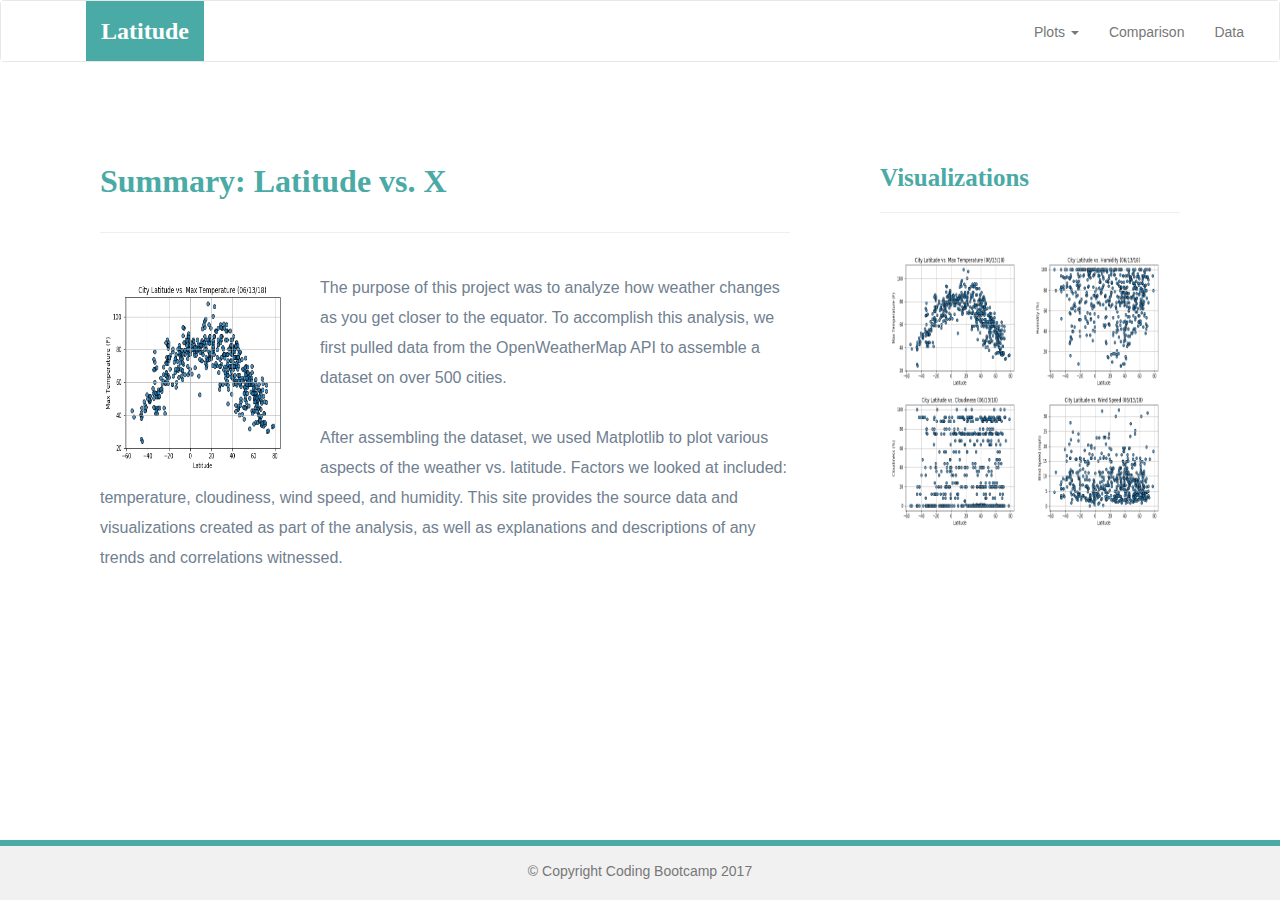
<file: Index.html>
<!DOCTYPE html>
<html lang="en">

<head>
  <meta charset="UTF-8">
  <title>Latitude</title>
  <link rel="stylesheet" href="reset.css">
  <link rel="stylesheet" href="styles.css">
  <link rel="stylesheet" href="assets/bootstrap.min.css" media="screen">
</head>

<body>

        <body>
                <!-- navbar-->
                <nav class="navbar navbar-default">
                  <div class="container-fluid navbar-custom">
            
                    <!-- Brand / toggle for better mobile display -->
                    <div class="row">
                      <div class="navbar-header">
                        <button type="button" class="navbar-toggle collapsed" data-toggle="collapse" data-target="#bs-example-navbar-collapse-1" aria-expanded="false">
                          <span class="sr-only">Toggle Navigation</span>
                          <span class="icon-bar"></span>
                          <span class="icon-bar"></span>
                          <span class="icon-bar"></span>
                        </button>
                        <div class="col-xs-9 phone-nav">
                          <a class="navbar-brand" href="#" id="logo">Latitude</a>
                        </div>
                      </div>
            
                      <!-- Collect the nav links, forms, and other content for toggling -->
                      <div class="collapse navbar-collapse" id="bs-example-navbar-collapse-1">
                        <ul class="nav navbar-nav navbar-right navbar-right-custom">
                          <li class="dropdown">
                            <a href="#" class="dropdown-toggle" data-toggle="dropdown" role="button" aria-haspopup="true" aria-expanded="false">Plots <span class="caret"></span></a>
                            <ul class="dropdown-menu">
                             <li><a href="visualizations/temp.html">Max Temperature</a></li>
                              <li><a href="visualizations/humidity.html">Humidity</a></li>
                              <li><a href="visualizations/cloudiness.html">Cloudiness</a></li>
                              <li><a href="visualizations/wind.html">Wind Speed</a></li>
                            </ul>
                          </li>
                          <li><a href="visualizations/comparison.html">Comparison</a></li>
                          <li><a href="visualizations/data.html">Data</a></li>
                        </ul>
                      </div><!-- /.navbar-collapse -->
                    </div>
                  </div><!-- /.container-fluid -->
                </nav>
                <!-- End of navbar -->

  <div class="container">
    <section class="row">
        <div class="col-md-8">
                <article class="description-content">
                  <h1 class="description-header">Summary: Latitude vs. X</h1>
                  <hr class="description-hr"/>
                  <img src="assets/images/Fig1.png" alt="" id="description-image"/>
                  <p>The purpose of this project was to analyze how weather changes as you get closer to the equator. To accomplish this analysis, we first pulled data from the OpenWeatherMap API to assemble a dataset on over 500 cities.</p>
                  <p>After assembling the dataset, we used Matplotlib to plot various aspects of the weather vs. latitude. Factors we looked at included: temperature, cloudiness, wind speed, and humidity. This site provides the source data and visualizations created as part of the analysis, as well as explanations and descriptions of any trends and correlations witnessed.</p>
                </article>
        </div>
              
    <div class="col-md-4">

          <section id="imageNav-area">
                <div class="imageNav-content">
                  <h2 class="imageNav-header">Visualizations</h2>
                  <hr />
                  <div id="images">
                    <a href="visualizations/temp.html"><img src="assets/images/Fig1.png" alt="Latitude vs. Max Temperature" class="imageNav-photo"></a>
                    <a href="visualizations/humidity.html"><img src="assets/images/Fig2.png" alt="Latitude vs. Humidity" class="imageNav-photo"></a>
                    <a href="visualizations/cloudiness.html"><img src="assets/images/Fig3.png" alt="Latitude vs. Cloudiness" class="imageNav-photo"></a>
                    <a href="visualizations/wind.html"><img src="assets/images/Fig4.png" alt="Latitude vs. Wind Speed" class="imageNav-photo"></a>
                  </div>
                </div>
              </section>
              <!-- End of the Visualizations imageNav Area -->
    
    
    </div>

</body>

<body>
    
    <footer class="footer navbar-fixed-bottom">
        <div class="two-toned-footer-color"></div>
        <p class="text-muted text-muted-footer text-center">
          &copy; Copyright Coding Bootcamp 2017
        </p>
      </footer>
      
</body>
  
</html>
</file>
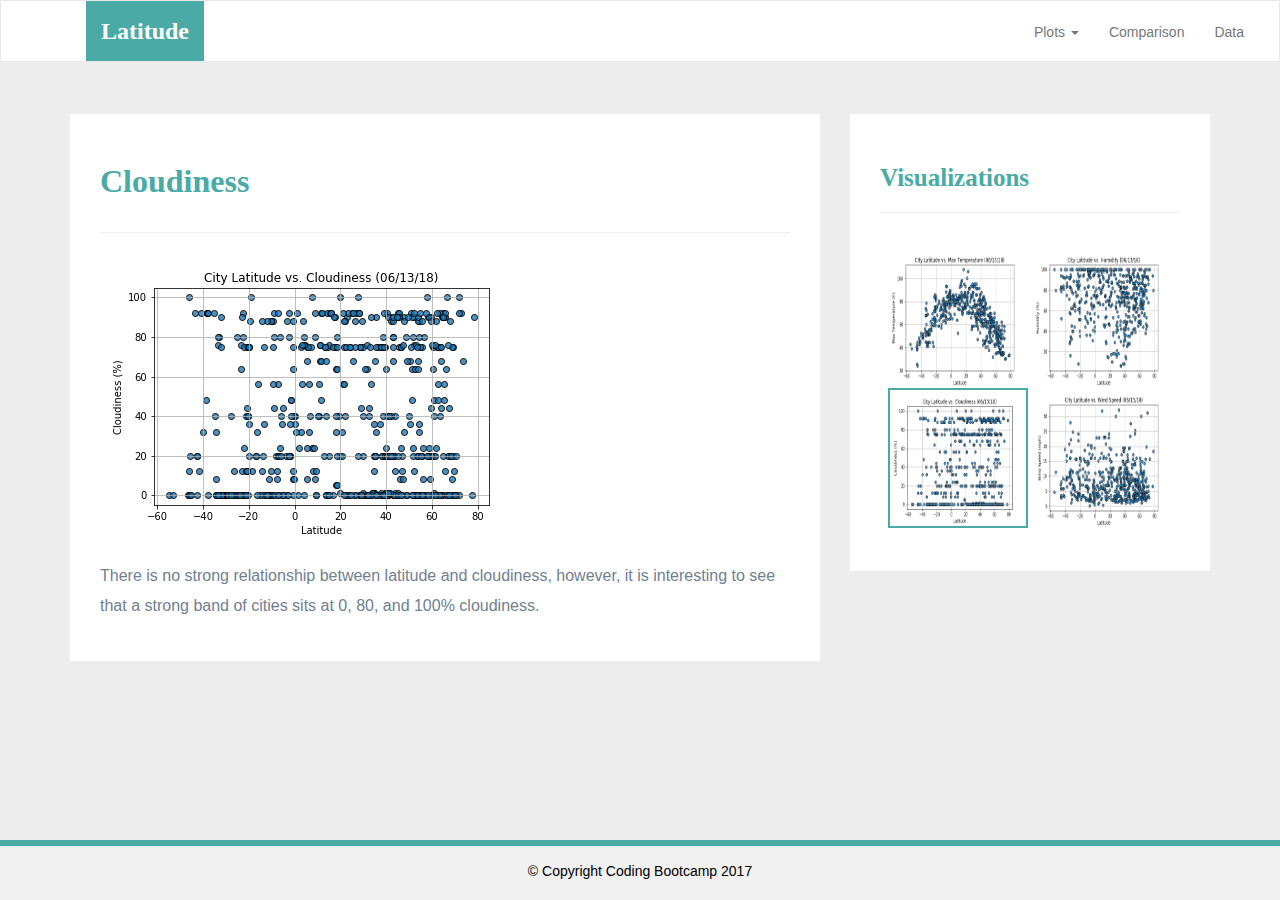
<file: visualizations/cloudiness.html>
<!DOCTYPE html>
<html lang="en-us">
  <head>

    <meta charset="UTF-8">
    <meta name="viewport" content="width=device-width, initial-scale=1.0">
    <meta http-equiv="X-UA-Compatible" content="ie=edge">

    <title>Bootstrap Visualization Dashboard</title>

    <!-- Boostrap Stylesheet -->
    <link rel="stylesheet" href="../assets/bootstrap.min.css" media="screen">

    <!-- Our own CSS stylesheet -->
    <link rel="stylesheet" href="styles.css" media="screen">

  </head>

  <body>
    <!-- Start of navbar -->
    <nav class="navbar navbar-default">
      <div class="container-fluid navbar-custom">

        <!-- Brand and toggle get grouped for better mobile display -->
        <div class="row">
          <div class="navbar-header">
            <button type="button" class="navbar-toggle collapsed" data-toggle="collapse" data-target="#bs-example-navbar-collapse-1" aria-expanded="false">
              <span class="sr-only">Toggle Navigation</span>
              <span class="icon-bar"></span>
              <span class="icon-bar"></span>
              <span class="icon-bar"></span>
            </button>
            <div class="col-xs-9 phone-nav">
              <a class="navbar-brand" href="index.html" id="logo">Latitude</a>
            </div>
          </div>

          <!-- Collect the nav links, forms, and other content for toggling -->
          <div class="collapse navbar-collapse" id="bs-example-navbar-collapse-1">
            <ul class="nav navbar-nav navbar-right navbar-right-custom">
              <li class="dropdown">
                <a href="#" class="dropdown-toggle" data-toggle="dropdown" role="button" aria-haspopup="true" aria-expanded="false">Plots <span class="caret"></span></a>
                <ul class="dropdown-menu">
                 <li><a href="temp.html">Max Temperature</a></li>
                  <li><a href="humidity.html">Humidity</a></li>
                  <li><a href="cloudiness.html">Cloudiness</a></li>
                  <li><a href="wind.html">Wind Speed</a></li>
                </ul>
              </li>
              <li><a href="comparison.html">Comparison</a></li>
              <li><a href="data.html">Data</a></li>
            </ul>
          </div><!-- /.navbar-collapse -->
        </div>
      </div><!-- /.container-fluid -->
    </nav>
    <!-- End of navbar -->

    <!-- Start of container -->
    <div class="container">
      <section class="row">
        <div class="col-md-8">
          <article class="description-content">
            <h1 class="description-header">Cloudiness</h1>
            <hr class="description-hr"/>
            <img src="../assets/images/Fig3.png" alt="" class="img-responsive"/>
            <p>There is no strong relationship between latitude and cloudiness, however, it is interesting to see that a strong band of cities sits at 0, 80, and 100% cloudiness.</p>
          </article>
        </div>
        <div class="col-md-4">

          <!-- Start of Visualizations imageNav Area -->
          <section id="imageNav-area">
            <div class="imageNav-content">
              <h2 class="imageNav-header">Visualizations</h2>
              <hr />
              <div id="images">
                <a href="temp.html"><img src="../assets/images/Fig1.png" alt="Latitude vs. Max Temperature" class="imageNav-photo"></a>
                <a href="humidity.html"><img src="../assets/images/Fig2.png" alt="Latitude vs. Humidity" class="imageNav-photo"></a>
                <a href="cloudiness.html"><img src="../assets/images/Fig3.png" alt="Latitude vs. Cloudiness" class="imageNav-photo active"></a>
                <a href="wind.html"><img src="../assets/images/Fig4.png" alt="Latitude vs. Wind Speed" class="imageNav-photo"></a>
              </div>
            </div>
          </section>
          <!-- End of the Visualizations imageNav Area -->

        </div>
      </section>
    </div>
    <!-- End of container -->

    <!-- jQuery CDN -->
    <script type="text/javascript" src="https://code.jquery.com/jquery-2.1.4.min.js"></script>

    <!-- Bootstrap CDN -->
    <script src="https://maxcdn.bootstrapcdn.com/bootstrap/3.3.6/js/bootstrap.min.js"></script>
  </body>

  <body>
    
      <footer class="footer navbar-fixed-bottom">
          <div class="two-toned-footer-color"></div>
          <p class="text-muted text-muted-footer text-center">
            &copy; Copyright Coding Bootcamp 2017
          </p>
        </footer>
        
  </body>
    


</html>
</file>
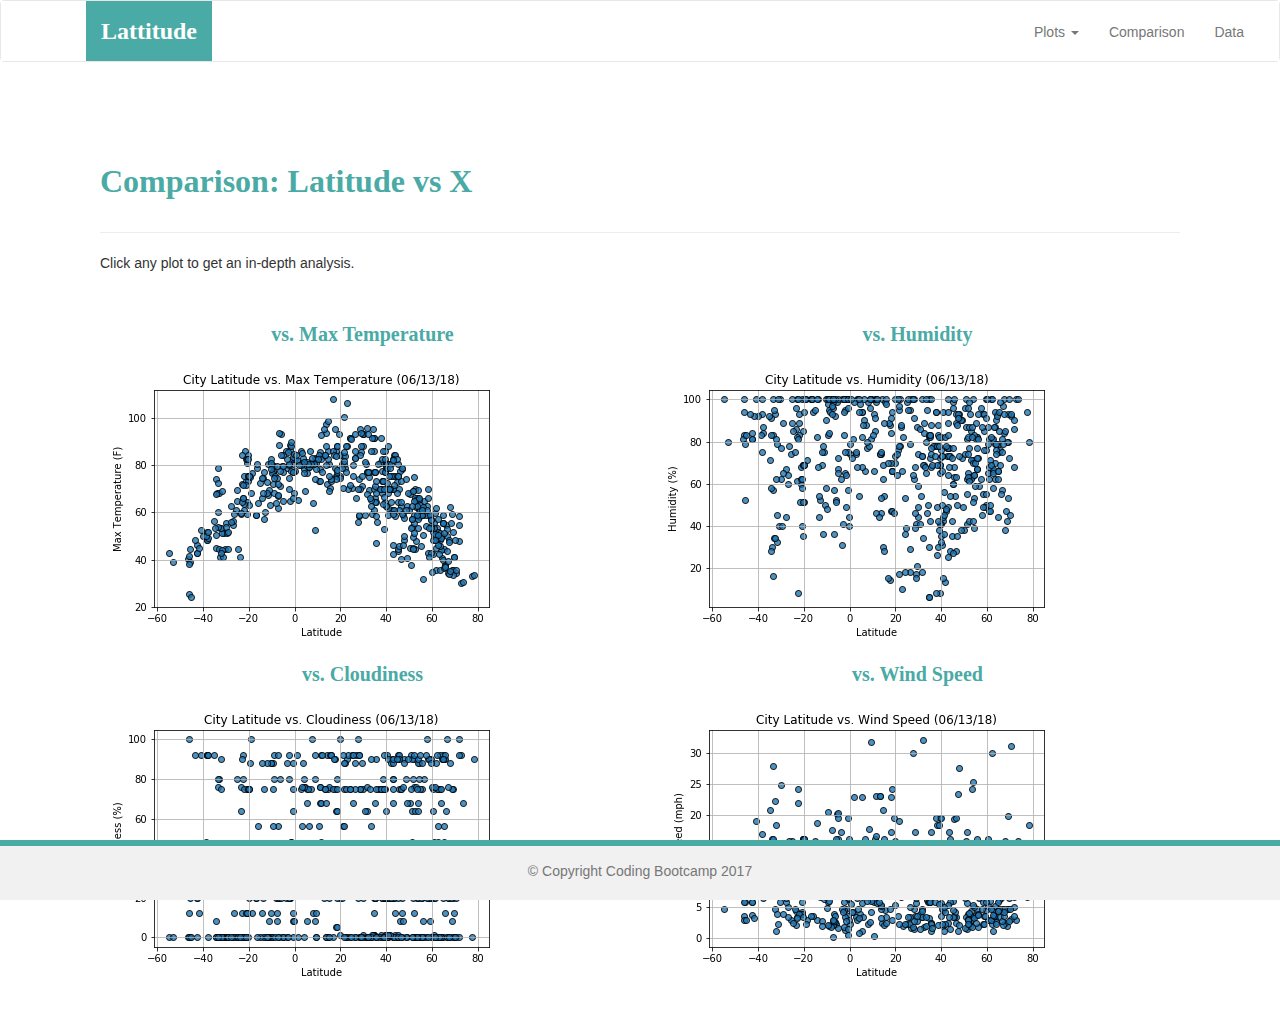
<file: visualizations/comparison.html>
<!DOCTYPE html>
<html lang="en">

<head>
  <meta charset="UTF-8">
  <title>Latitude</title>
  <link rel="stylesheet" href="reset.css">
  <link rel="stylesheet" href="styles.css">
  <link rel="stylesheet" href="../assets/bootstrap.min.css" media="screen">
</head>

<body>

                <!-- Start of navbar -->
                <nav class="navbar navbar-default">
                  <div class="container-fluid navbar-custom">
            
                    <!-- Brand and toggle get grouped for better mobile display -->
                    <div class="row">
                      <div class="navbar-header">
                        <button type="button" class="navbar-toggle collapsed" data-toggle="collapse" data-target="#bs-example-navbar-collapse-1" aria-expanded="false">
                          <span class="sr-only">Toggle Navigation</span>
                          <span class="icon-bar"></span>
                          <span class="icon-bar"></span>
                          <span class="icon-bar"></span>
                        </button>
                        <div class="col-xs-9 phone-nav">
                          <a class="navbar-brand" href="index.html" id="logo">Lattitude</a>
                        </div>
                      </div>
            
                      <!-- Collect the nav links, forms, and other content for toggling -->
                      <div class="collapse navbar-collapse" id="bs-example-navbar-collapse-1">
                        <ul class="nav navbar-nav navbar-right navbar-right-custom">
                          <li class="dropdown">
                            <a href="#" class="dropdown-toggle" data-toggle="dropdown" role="button" aria-haspopup="true" aria-expanded="false">Plots <span class="caret"></span></a>
                            <ul class="dropdown-menu">
                             <li><a href="visualizations/temp.html">Max Temperature</a></li>
                              <li><a href="visualizations/humidity.html">Humidity</a></li>
                              <li><a href="visualizations/cloudiness.html">Cloudiness</a></li>
                              <li><a href="visualizations/wind.html">Wind Speed</a></li>
                            </ul>
                          </li>
                          <li><a href="comparison.html">Comparison</a></li>
                          <li><a href="data.html">Data</a></li>
                        </ul>
                      </div><!-- /.navbar-collapse -->
                    </div>
                  </div><!-- /.container-fluid -->
                </nav>
            


        <div class="container">
            <article class="description-content row">
                <div class="col-xs-12">
                            <h1 class="description-header">Comparison: Latitude vs X</h1>
                            <hr class="description-hr"/>
                            <p class="description-text">Click any plot to get an in-depth analysis.</p>
                </div>
                    
                        <div class="col-md-6">
                                <h2 class="comparison-header">vs. Max Temperature</h2>
                                <a href="visualizations/temp.html"><img src="../assets/images/Fig1.png" alt="Latitude vs. Max Temperature" class="comparison-image img-responsive"></a>
                                <hr class="visible-xs visible-sm">      
                        </div>
                        <div class="col-md-6">
                                <h2 class="comparison-header">vs. Humidity</h2>
                                <a href="visualizations/humidity.html"><img src="../assets/images/Fig2.png" alt="Latitude vs. Humidity" class="comparison-image img-responsive"></a>
                                <hr class="visible-xs visible-sm">
                        </div>
                        <div class="col-md-6">
                                <h2 class="comparison-header">vs. Cloudiness</h2>
                                <a href="visualizations/cloudiness.html"><img src="../assets/images/Fig3.png" alt="Latitude vs. Cloudiness" class="comparison-image img-responsive"></a>
                                <hr class="visible-xs visible-sm">
                        </div>
                        <div class="col-md-6">
                                <h2 class="comparison-header">vs. Wind Speed</h2>
                                <a href="visualizations/wind.html"><img src="../assets/images/Fig4.png" alt="Latitude vs. Wind Speed" class="comparison-image img-responsive"></a>
                        </div>
            </article>  
            </div>
                
    </div>
            
</body>

<body>
    
        <footer class="footer navbar-fixed-bottom">
            <div class="two-toned-footer-color"></div>
            <p class="text-muted text-muted-footer text-center">
              &copy; Copyright Coding Bootcamp 2017
            </p>
          </footer>
          
</body>
  
  </html>
</file>
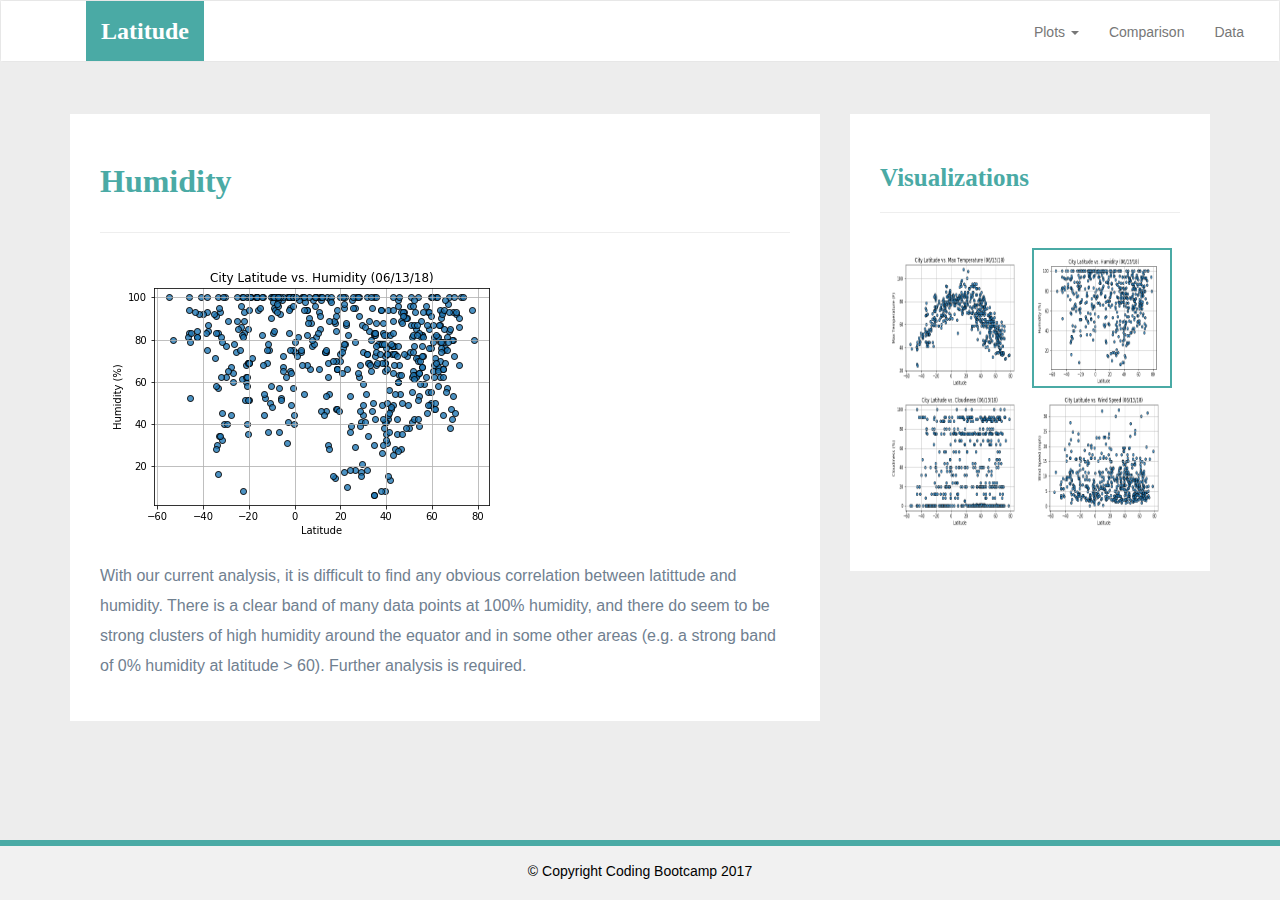
<file: visualizations/humidity.html>
<!DOCTYPE html>
<html lang="en-us">
  <head>

    <meta charset="UTF-8">
    <meta name="viewport" content="width=device-width, initial-scale=1.0">
    <meta http-equiv="X-UA-Compatible" content="ie=edge">

    <title>Bootstrap Visualization Dashboard</title>

    <!-- Boostrap Stylesheet -->
    <link rel="stylesheet" href="../assets/bootstrap.min.css" media="screen">

    <!-- Our own CSS stylesheet -->
    <link rel="stylesheet" href="styles.css" media="screen">

  </head>

  <body>
    <!-- Start of navbar -->
    <nav class="navbar navbar-default">
      <div class="container-fluid navbar-custom">

        <!-- Brand and toggle get grouped for better mobile display -->
        <div class="row">
          <div class="navbar-header">
            <button type="button" class="navbar-toggle collapsed" data-toggle="collapse" data-target="#bs-example-navbar-collapse-1" aria-expanded="false">
              <span class="sr-only">Toggle Navigation</span>
              <span class="icon-bar"></span>
              <span class="icon-bar"></span>
              <span class="icon-bar"></span>
            </button>
            <div class="col-xs-9 phone-nav">
              <a class="navbar-brand" href="index.html" id="logo">Latitude</a>
            </div>
          </div>

          <!-- Collect the nav links, forms, and other content for toggling -->
          <div class="collapse navbar-collapse" id="bs-example-navbar-collapse-1">
            <ul class="nav navbar-nav navbar-right navbar-right-custom">
              <li class="dropdown">
                <a href="#" class="dropdown-toggle" data-toggle="dropdown" role="button" aria-haspopup="true" aria-expanded="false">Plots <span class="caret"></span></a>
                <ul class="dropdown-menu">
                 <li><a href="temp.html">Max Temperature</a></li>
                  <li><a href="humidity.html">Humidity</a></li>
                  <li><a href="cloudiness.html">Cloudiness</a></li>
                  <li><a href="wind.html">Wind Speed</a></li>
                </ul>
              </li>
              <li><a href="comparison.html">Comparison</a></li>
              <li><a href="data.html">Data</a></li>
            </ul>
          </div><!-- /.navbar-collapse -->
        </div>
      </div><!-- /.container-fluid -->
    </nav>
    <!-- End of navbar -->

    <!-- Start of container -->
    <div class="container">
      <section class="row">
        <div class="col-md-8">
          <article class="description-content">
            <h1 class="description-header">Humidity</h1>
            <hr class="description-hr"/>
            <img src="../assets/images/Fig2.png" alt="" class="img-responsive"/>
            <p>With our current analysis, it is difficult to find any obvious correlation between latittude and humidity. There is a clear band of many data points at 100% humidity, and there do seem to be strong clusters of high humidity around the equator and in some other areas (e.g. a strong band of 0% humidity at latitude > 60). Further analysis is required.</p>
          </article>
        </div>
        <div class="col-md-4">

          <!-- Start of Visualizations imageNav Area -->
          <section id="imageNav-area">
            <div class="imageNav-content">
              <h2 class="imageNav-header">Visualizations</h2>
              <hr />
              <div id="images">
                <a href="temp.html"><img src="../assets/images/Fig1.png" alt="Latitude vs. Max Temperature" class="imageNav-photo"></a>
                <a href="humidity.html"><img src="../assets/images/Fig2.png" alt="Latitude vs. Humidity" class="imageNav-photo active"></a>
                <a href="cloudiness.html"><img src="../assets/images/Fig3.png" alt="Latitude vs. Cloudiness" class="imageNav-photo"></a>
                <a href="wind.html"><img src="../assets/images/Fig4.png" alt="Latitude vs. Wind Speed" class="imageNav-photo"></a>
              </div>
            </div>
          </section>
          <!-- End of the Visualizations imageNav Area -->

        </div>
      </section>
    </div>
    <!-- End of container -->

    <!-- jQuery CDN -->
    <script type="text/javascript" src="https://code.jquery.com/jquery-2.1.4.min.js"></script>

    <!-- Bootstrap CDN -->
    <script src="https://maxcdn.bootstrapcdn.com/bootstrap/3.3.6/js/bootstrap.min.js"></script>
  </body>

  <body>
    
      <footer class="footer navbar-fixed-bottom">
          <div class="two-toned-footer-color"></div>
          <p class="text-muted text-muted-footer text-center">
            &copy; Copyright Coding Bootcamp 2017
          </p>
        </footer>
        
  </body>

</html>
</file>
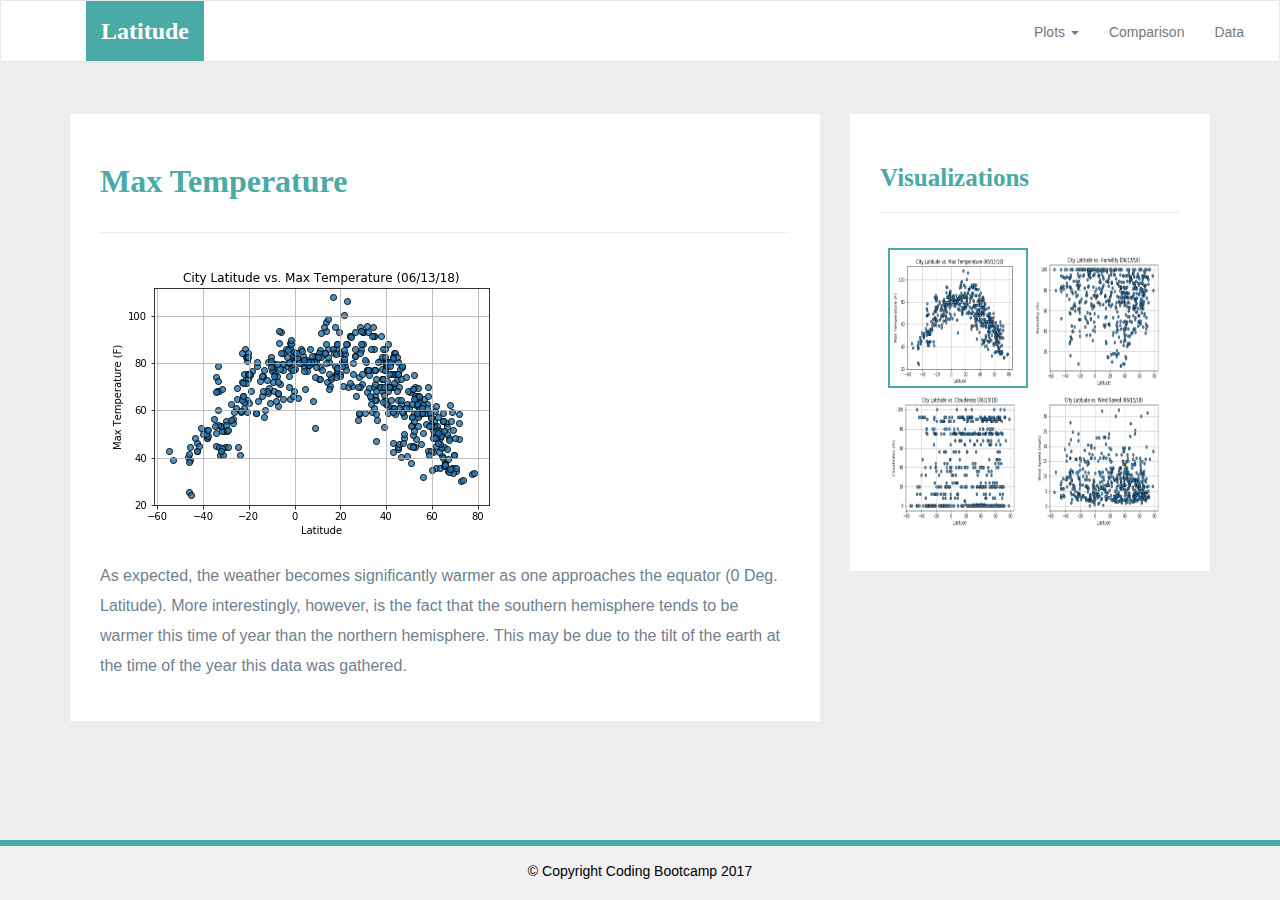
<file: visualizations/temp.html>
<!DOCTYPE html>
<html lang="en-us">
  <head>

    <meta charset="UTF-8">
    <meta name="viewport" content="width=device-width, initial-scale=1.0">
    <meta http-equiv="X-UA-Compatible" content="ie=edge">

    <title>Bootstrap Visualization Dashboard</title>

    <!-- Boostrap Stylesheet -->
    <link rel="stylesheet" href="../assets/bootstrap.min.css" media="screen">

    <!-- Our own CSS stylesheet -->
    <link rel="stylesheet" href="styles.css" media="screen">

  </head>

  <body>
    <!-- Start of navbar -->
    <nav class="navbar navbar-default">
      <div class="container-fluid navbar-custom">

        <!-- Brand and toggle get grouped for better mobile display -->
        <div class="row">
          <div class="navbar-header">
            <button type="button" class="navbar-toggle collapsed" data-toggle="collapse" data-target="#bs-example-navbar-collapse-1" aria-expanded="false">
              <span class="sr-only">Toggle Navigation</span>
              <span class="icon-bar"></span>
              <span class="icon-bar"></span>
              <span class="icon-bar"></span>
            </button>
            <div class="col-xs-9 phone-nav">
              <a class="navbar-brand" href="index.html" id="logo">Latitude</a>
            </div>
          </div>

          <!-- Collect the nav links, forms, and other content for toggling -->
          <div class="collapse navbar-collapse" id="bs-example-navbar-collapse-1">
            <ul class="nav navbar-nav navbar-right navbar-right-custom">
              <li class="dropdown">
                <a href="#" class="dropdown-toggle" data-toggle="dropdown" role="button" aria-haspopup="true" aria-expanded="false">Plots <span class="caret"></span></a>
                <ul class="dropdown-menu">
                 <li><a href="temp.html">Max Temperature</a></li>
                  <li><a href="humidity.html">Humidity</a></li>
                  <li><a href="cloudiness.html">Cloudiness</a></li>
                  <li><a href="wind.html">Wind Speed</a></li>
                </ul>
              </li>
              <li><a href="comparison.html">Comparison</a></li>
              <li><a href="data.html">Data</a></li>
            </ul>
          </div><!-- /.navbar-collapse -->
        </div>
      </div><!-- /.container-fluid -->
    </nav>
    <!-- End of navbar -->

    <!-- Start of container -->
    <div class="container">
      <section class="row">
        <div class="col-md-8">
          <article class="description-content">
            <h1 class="description-header">Max Temperature</h1>
            <hr class="description-hr"/>
            <img src="../assets/images/Fig1.png" alt="" class="img-responsive"/>
            <p>As expected, the weather becomes significantly warmer as one approaches the equator (0 Deg. Latitude). More interestingly, however, is the fact that the southern hemisphere tends to be warmer this time of year than the northern hemisphere. This may be due to the tilt of the earth at the time of the year this data was gathered.</p>
          </article>
        </div>
        <div class="col-md-4">

          <!-- Start of Visualizations imageNav Area -->
          <section id="imageNav-area">
            <div class="imageNav-content">
              <h2 class="imageNav-header">Visualizations</h2>
              <hr />
              <div id="images">
                <a href="temp.html"><img src="../assets/images/Fig1.png" alt="Latitude vs. Max Temperature" class="imageNav-photo active"></a>
                <a href="humidity.html"><img src="../assets/images/Fig2.png" alt="Latitude vs. Humidity" class="imageNav-photo"></a>
                <a href="cloudiness.html"><img src="../assets/images/Fig3.png" alt="Latitude vs. Cloudiness" class="imageNav-photo"></a>
                <a href="wind.html"><img src="../assets/images/Fig4.png" alt="Latitude vs. Wind Speed" class="imageNav-photo"></a>
              </div>
            </div>
          </section>
          <!-- End of the Visualizations imageNav Area -->

        </div>
      </section>
    </div>
    <!-- End of container -->

    <!-- jQuery CDN -->
    <script type="text/javascript" src="https://code.jquery.com/jquery-2.1.4.min.js"></script>

    <!-- Bootstrap CDN -->
    <script src="https://maxcdn.bootstrapcdn.com/bootstrap/3.3.6/js/bootstrap.min.js"></script>
  </body>

  <body>
    
      <footer class="footer navbar-fixed-bottom">
          <div class="two-toned-footer-color"></div>
          <p class="text-muted text-muted-footer text-center">
            &copy; Copyright Coding Bootcamp 2017
          </p>
        </footer>
        
  </body>

</html>
</file>
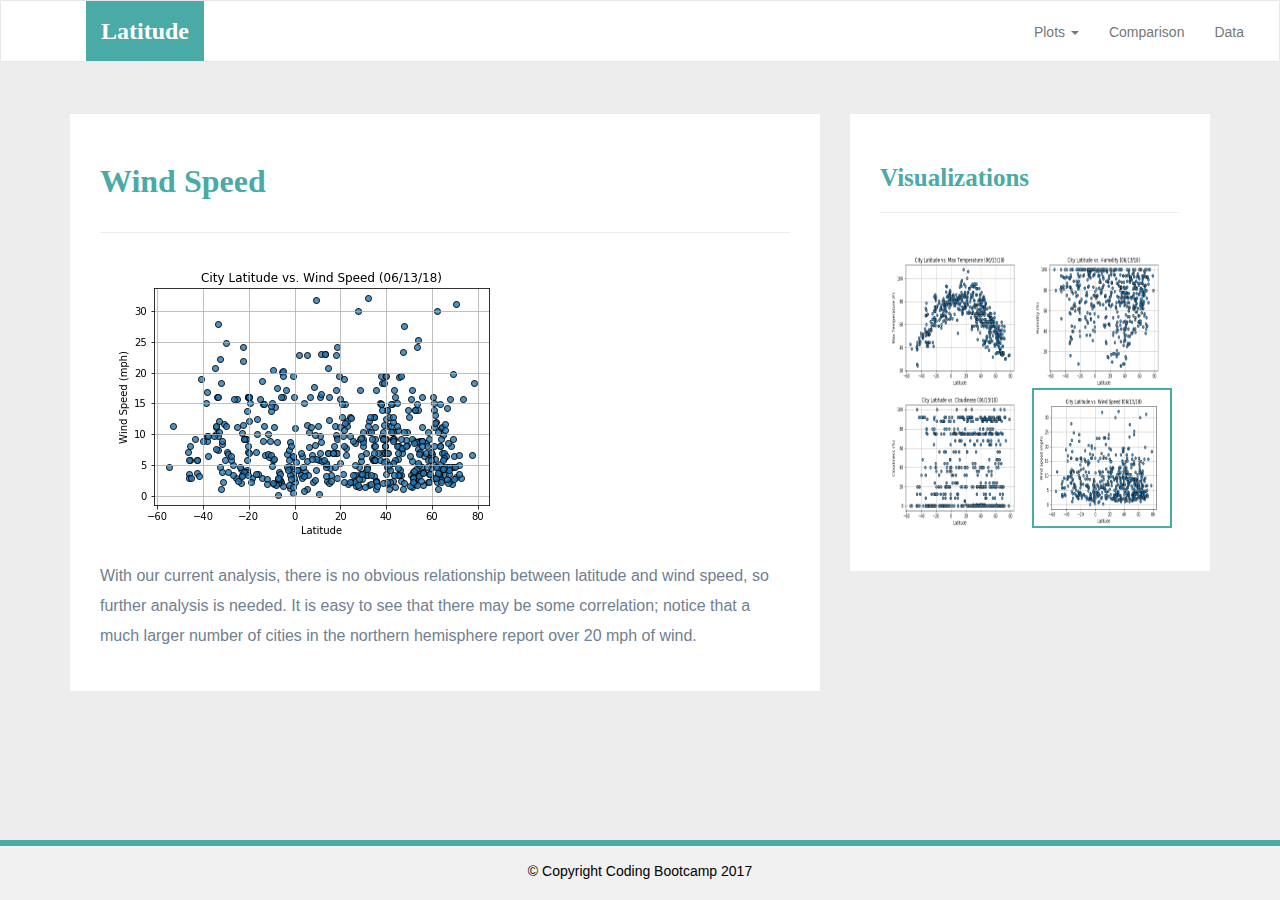
<file: visualizations/wind.html>
<!DOCTYPE html>
<html lang="en-us">
  <head>

    <meta charset="UTF-8">
    <meta name="viewport" content="width=device-width, initial-scale=1.0">
    <meta http-equiv="X-UA-Compatible" content="ie=edge">

    <title>Bootstrap Visualization Dashboard</title>

    <!-- Boostrap Stylesheet -->
    <link rel="stylesheet" href="../assets/bootstrap.min.css" media="screen">

    <!-- Our own CSS stylesheet -->
    <link rel="stylesheet" href="styles.css" media="screen">

  </head>

  <body>
    <!-- Start of navbar -->
    <nav class="navbar navbar-default">
      <div class="container-fluid navbar-custom">

        <!-- Brand and toggle get grouped for better mobile display -->
        <div class="row">
          <div class="navbar-header">
            <button type="button" class="navbar-toggle collapsed" data-toggle="collapse" data-target="#bs-example-navbar-collapse-1" aria-expanded="false">
              <span class="sr-only">Toggle Navigation</span>
              <span class="icon-bar"></span>
              <span class="icon-bar"></span>
              <span class="icon-bar"></span>
            </button>
            <div class="col-xs-9 phone-nav">
              <a class="navbar-brand" href="index.html" id="logo">Latitude</a>
            </div>
          </div>

          <!-- Collect the nav links, forms, and other content for toggling -->
          <div class="collapse navbar-collapse" id="bs-example-navbar-collapse-1">
            <ul class="nav navbar-nav navbar-right navbar-right-custom">
              <li class="dropdown">
                <a href="#" class="dropdown-toggle" data-toggle="dropdown" role="button" aria-haspopup="true" aria-expanded="false">Plots <span class="caret"></span></a>
                <ul class="dropdown-menu">
                 <li><a href="temp.html">Max Temperature</a></li>
                  <li><a href="humidity.html">Humidity</a></li>
                  <li><a href="cloudiness.html">Cloudiness</a></li>
                  <li><a href="wind.html">Wind Speed</a></li>
                </ul>
              </li>
              <li><a href="comparison.html">Comparison</a></li>
              <li><a href="data.html">Data</a></li>
            </ul>
          </div><!-- /.navbar-collapse -->
        </div>
      </div><!-- /.container-fluid -->
    </nav>
    <!-- End of navbar -->

    <!-- Start of container -->
    <div class="container">
      <section class="row">
        <div class="col-md-8">
          <article class="description-content">
            <h1 class="description-header">Wind Speed</h1>
            <hr class="description-hr"/>
            <img src="../assets/images/Fig4.png" alt="" class="img-responsive"/>
            <p>With our current analysis, there is no obvious relationship between latitude and wind speed, so further analysis is needed. It is easy to see that there may be some correlation; notice that a much larger number of cities in the northern hemisphere report over 20 mph of wind.</p>
          </article>
        </div>
        <div class="col-md-4">

          <!-- Start of Visualizations imageNav Area -->
          <section id="imageNav-area">
            <div class="imageNav-content">
              <h2 class="imageNav-header">Visualizations</h2>
              <hr />
              <div id="images">
                <a href="temp.html"><img src="../assets/images/Fig1.png" alt="Latitude vs. Max Temperature" class="imageNav-photo"></a>
                <a href="humidity.html"><img src="../assets/images/Fig2.png" alt="Latitude vs. Humidity" class="imageNav-photo"></a>
                <a href="cloudiness.html"><img src="../assets/images/Fig3.png" alt="Latitude vs. Cloudiness" class="imageNav-photo"></a>
                <a href="wind.html"><img src="../assets/images/Fig4.png" alt="Latitude vs. Wind Speed" class="imageNav-photo active"></a>
              </div>
            </div>
          </section>
          <!-- End of the Visualizations imageNav Area -->

        </div>
      </section>
    </div>
    <!-- End of container -->

    <!-- jQuery CDN -->
    <script type="text/javascript" src="https://code.jquery.com/jquery-2.1.4.min.js"></script>

    <!-- Bootstrap CDN -->
    <script src="https://maxcdn.bootstrapcdn.com/bootstrap/3.3.6/js/bootstrap.min.js"></script>
  </body>

  <body>
    
      <footer class="footer navbar-fixed-bottom">
          <div class="two-toned-footer-color"></div>
          <p class="text-muted text-muted-footer text-center">
            &copy; Copyright Coding Bootcamp 2017
          </p>
        </footer>
        
  </body>

</html>
</file>
<file: styles.css>
html {
    position: relative;
    min-height: 100%;
  }
  
  body {
    margin-bottom: 150px;
    font-family: Arial, "Helvetica Neue", Helvetica, sans-serif;
    background-color: #ededed;
  }
  
  @media only screen and (max-width: 767px) {
    body {
      background-color: #fff;
    }
  }
  
  .navbar-custom {
    background-color: #fff;
  }
  
  #logo {
    height: 60px;
    padding-top: 20px;
    padding-bottom: 5px;
  
    margin-left: 70px;
    font-family: Georgia, Times, "Times New Roman", serif;
  
    font-size: 24px;
    font-weight: bold;
    color: #fff;
  
    background: #4aaaa5;
  }
  
  #logo:hover {
    opacity: 0.7;
  }
  
  .navbar-right-custom {
    padding-top: 6px;
    padding-right: 20px;
  
    font-family: Arial;
    font-weight: lighter;
  }
  
  .navbar-default .navbar-nav > li > a:hover {
    color: #4aaaa5;
  }
  
  @media only screen and (max-width: 767px) {
    .navbar-header {
      background-color: #4aaaa5;
    }
  
    #logo {
      width: 100%;
      height: 60px;
      padding-top: 20px;
      padding-bottom: 5px;
      margin-left: 0;
      font-family: Georgia, Times, "Times New Roman", serif;
      font-size: 24px;
      font-weight: bold;
      color: #fff;
      background: #4aaaa5;
    }
  }
  
  .description-header {
    
    margin-bottom: 33px;
    font-family: Georgia, Times, "Times New Roman", serif;
  
    
    font-size: 32px;
    font-weight: bold;
    color: #4aaaa5;
  }
  
  .description-content {
    
    padding: 30px;
  
    
    margin-top: 32px;
  
    
    background-color: #fff;
  }
  
  .description-content > p {
    
    padding-top: 20px;
  
    font-size: 16px;
    line-height: 30px;
    color: slategray;
  }
  
  .description-text {
    padding-bottom: 20px;
  }
  
  #description-image {
    
    float: left;
  
    width: 200px;
    height: 200px;
    margin-top: 20px;
    margin-right: 20px;
  }
  
  
  @media only screen and (max-width: 767px) {
  
    .description-content {
      padding: 0;
      margin-top: 0;
    }
  }
  
  #imageNav-area {
    width: 100%;
    padding: 30px 30px 43px;
    margin-top: 32px;
    background-color: #fff;
  }
  
  .imageNav-header {
    margin-bottom: 15px;
    font-family: Georgia, Times, "Times New Roman", serif;
    font-size: 25px;
    font-weight: bold;
    color: #4aaaa5;
  }
  
  .imageNav-photo {
    width: 140px;
    height: 140px;
  }
  
  .imageNav-photo:hover {
    opacity: 0.6;
  }
  
  .imageNav-photo.active {
    border: 2px solid #4aaaa5;
  }
  
  #images {
    padding-top: 15px;
    text-align: center;
  }
  
  .comparison-image:hover {
    opacity: 0.6;
  }
  
  .comparison-header {
    margin-bottom: 10px;
    font-family: Georgia, Times, "Times New Roman", serif;
    font-size: 20px;
    font-weight: bold;
    color: #4aaaa5;
    text-align: center;
  }
  
  .footer {
    position: absolute;
    bottom: 0;
    width: 100%;
    height: 60px;
    margin-top: 30px;
    background-color: #f1f1f1;
  }
  
  .text-muted-footer {
    margin-top: 15px;
    color: #fff;
  }
  
  .two-toned-footer-color {
    height: 6px;
    padding-top: 3px;
    background-color: #4aaaa5;
  }
</file>
<file: visualizations/styles.css>
html {
    position: relative;
    min-height: 100%;
  }
  
  body {
    margin-bottom: 150px;
    font-family: Arial, "Helvetica Neue", Helvetica, sans-serif;
    background-color: #ededed;
  }
  
  @media only screen and (max-width: 767px) {
    body {
      background-color: #fff;
    }
  }
  
  .navbar-custom {
    background-color: #fff;
  }
  
  #logo {
    height: 60px;
    padding-top: 20px;
    padding-bottom: 5px;
  
    margin-left: 70px;
    font-family: Georgia, Times, "Times New Roman", serif;
  
    font-size: 24px;
    font-weight: bold;
    color: #fff;
  
    background: #4aaaa5;
  }
  
  #logo:hover {
    opacity: 0.7;
  }
  
  .navbar-right-custom {
    padding-top: 6px;
    padding-right: 20px;
  
    font-family: Arial;
    font-weight: lighter;
  }
  
  .navbar-default .navbar-nav > li > a:hover {
    color: #4aaaa5;
  }
  
  @media only screen and (max-width: 767px) {
    .navbar-header {
      background-color: #4aaaa5;
    }
  
    #logo {
      width: 100%;
      height: 60px;
      padding-top: 20px;
      padding-bottom: 5px;
      margin-left: 0;
      font-family: Georgia, Times, "Times New Roman", serif;
      font-size: 24px;
      font-weight: bold;
      color: #fff;
      background: #4aaaa5;
    }
  }
  
  .description-header {
    
    margin-bottom: 33px;
    font-family: Georgia, Times, "Times New Roman", serif;
  
    
    font-size: 32px;
    font-weight: bold;
    color: #4aaaa5;
  }
  
  .description-content {
    
    padding: 30px;
  
    
    margin-top: 32px;
  
    
    background-color: #fff;
  }
  
  .description-content > p {
    
    padding-top: 20px;
  
    font-size: 16px;
    line-height: 30px;
    color: slategray;
  }
  
  .description-text {
    padding-bottom: 20px;
  }
  
  #description-image {
    
    float: left;
  
    width: 200px;
    height: 200px;
    margin-top: 20px;
    margin-right: 20px;
  }
  
  
  @media only screen and (max-width: 767px) {
  
    .description-content {
      padding: 0;
      margin-top: 0;
    }
  }
  
  #imageNav-area {
    width: 100%;
    padding: 30px 30px 43px;
    margin-top: 32px;
    background-color: #fff;
  }
  
  .imageNav-header {
    margin-bottom: 15px;
    font-family: Georgia, Times, "Times New Roman", serif;
    font-size: 25px;
    font-weight: bold;
    color: #4aaaa5;
  }
  
  .imageNav-photo {
    width: 140px;
    height: 140px;
  }
  
  .imageNav-photo:hover {
    opacity: 0.6;
  }
  
  .imageNav-photo.active {
    border: 2px solid #4aaaa5;
  }
  
  #images {
    padding-top: 15px;
    text-align: center;
  }
  
  .comparison-image:hover {
    opacity: 0.6;
  }
  
  .comparison-header {
    margin-bottom: 10px;
    font-family: Georgia, Times, "Times New Roman", serif;
    font-size: 20px;
    font-weight: bold;
    color: #4aaaa5;
    text-align: center;
  }
  
  .footer {
    position: absolute;
    bottom: 0;
    width: 100%;
    height: 60px;
    margin-top: 30px;
    background-color: #f1f1f1;
  }
  
  .text-muted-footer {
    margin-top: 15px;
    color: black;
  }
  
  .two-toned-footer-color {
    height: 6px;
    padding-top: 3px;
    background-color: #4aaaa5;
  }
</file>
